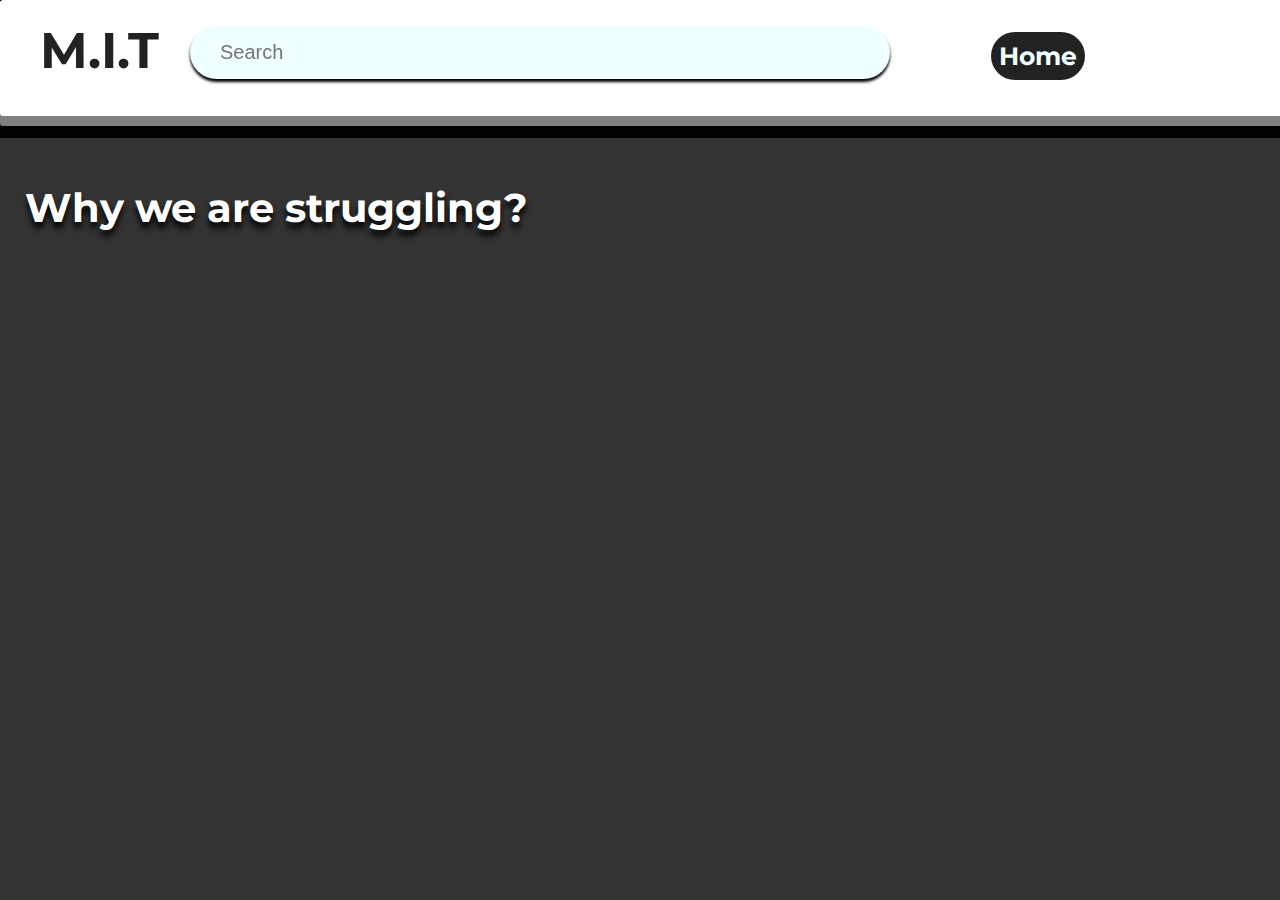
<file: about.html>
<!DOCTYPE HTML PUBLIC "-//W3C//DTD HTML 4.01 Transitional//EN"
        "http://www.w3.org/TR/html4/loose.dtd">
<html>
<head>
    <title>Malaysian Institute of Technology</title>
<link rel="preconnect" href="https://fonts.googleapis.com">
<link rel="preconnect" href="https://fonts.gstatic.com" crossorigin>
<link href="https://fonts.googleapis.com/css2?family=Montserrat:wght@300;500;800&display=swap" rel="stylesheet">
</head>
<style>
body{
padding :0;
margin :0;
background-color : #333;
}
.navigation{
background-color :white;
color:#222;
padding : 20px 40px;
font-size : 50px;
font-family : 'Montserrat', sans-serif;
border-radius :3px;
box-shadow : 0px 10px 0px gray;
transition :0.4s;
animation-name: gecko;
animation-duration : 4s;
animation-timing-function:linear;
animation-delay:2s;
animation-iteration-count:infinite;
position:fixed;
width:100%;
}
@keyframes gecko{
 0% {
color :#222;
}
50%{
color :orange;
}
100%{
color :#222;
}
}
.navigation a:hover{
color:orange;
}
.logoSearch{
background-color :azure ;
border-radius :50px;
color :black;
border:none;
outline-color:azure ;
font-size : 20px;
padding :15px 30px;
margin-left :150px;
margin-top :-55px;
width:50%;
box-shadow : 0px 3px 3px black;
}
ul{
list-style-type: none;
display :flex ;
}
.shortcuts{
margin-top :-65px;
font-size : 25px;
padding : 0px 0px;
margin-left : 70%;
}
.shortcuts ul li a{
height:20px;
margin-left : 15px;
color:azure;
text-decoration:none;
font-weight :bold;
background-color :#222;
padding :9px 8px;
border-radius :25px;
transition : 0.1s;
}
a:active{
color:gray;
}
.shortcuts ul li a:active{
box-shadow :none;
}
.shortcuts ul li a:hover{
cursor:pointer;
color :orange;
box-shadow :#111;
box-shadow : 0px 6px 6px gray;
}
.reasons{
background-color : black;
color : white;
padding : 25px 25px;
font-family : 'Montserrat', sans-serif;
}
.header{
position :absolute  ;
top:150px;
font-size : 40px;
text-shadow: 0px 6px 6px black;
}
.paragraph{
top:150px;
font-size : 20px;
text-shadow: 0px 6px 6px black;
}
</style>
<body>

<nav class="navigation">
<div>
	<b><a>M.I.T</a></b>
</div>
<div>
	<input type="text" placeholder ="Search" class="logoSearch">
</div>
<div class ="shortcuts">
	<ul>
		<li><a href="index.html">Home</a></li>
	</ul>
</div>
</nav>

<div class="reasons">
		<h2 class="header" >Why we are struggling?</h2>
		<p class="paragraph" >As Graduated Candidates does not find any job because of Experience. We provide Technical Education which means Practical Education</p>
</div>

</body>
</html>
</file>
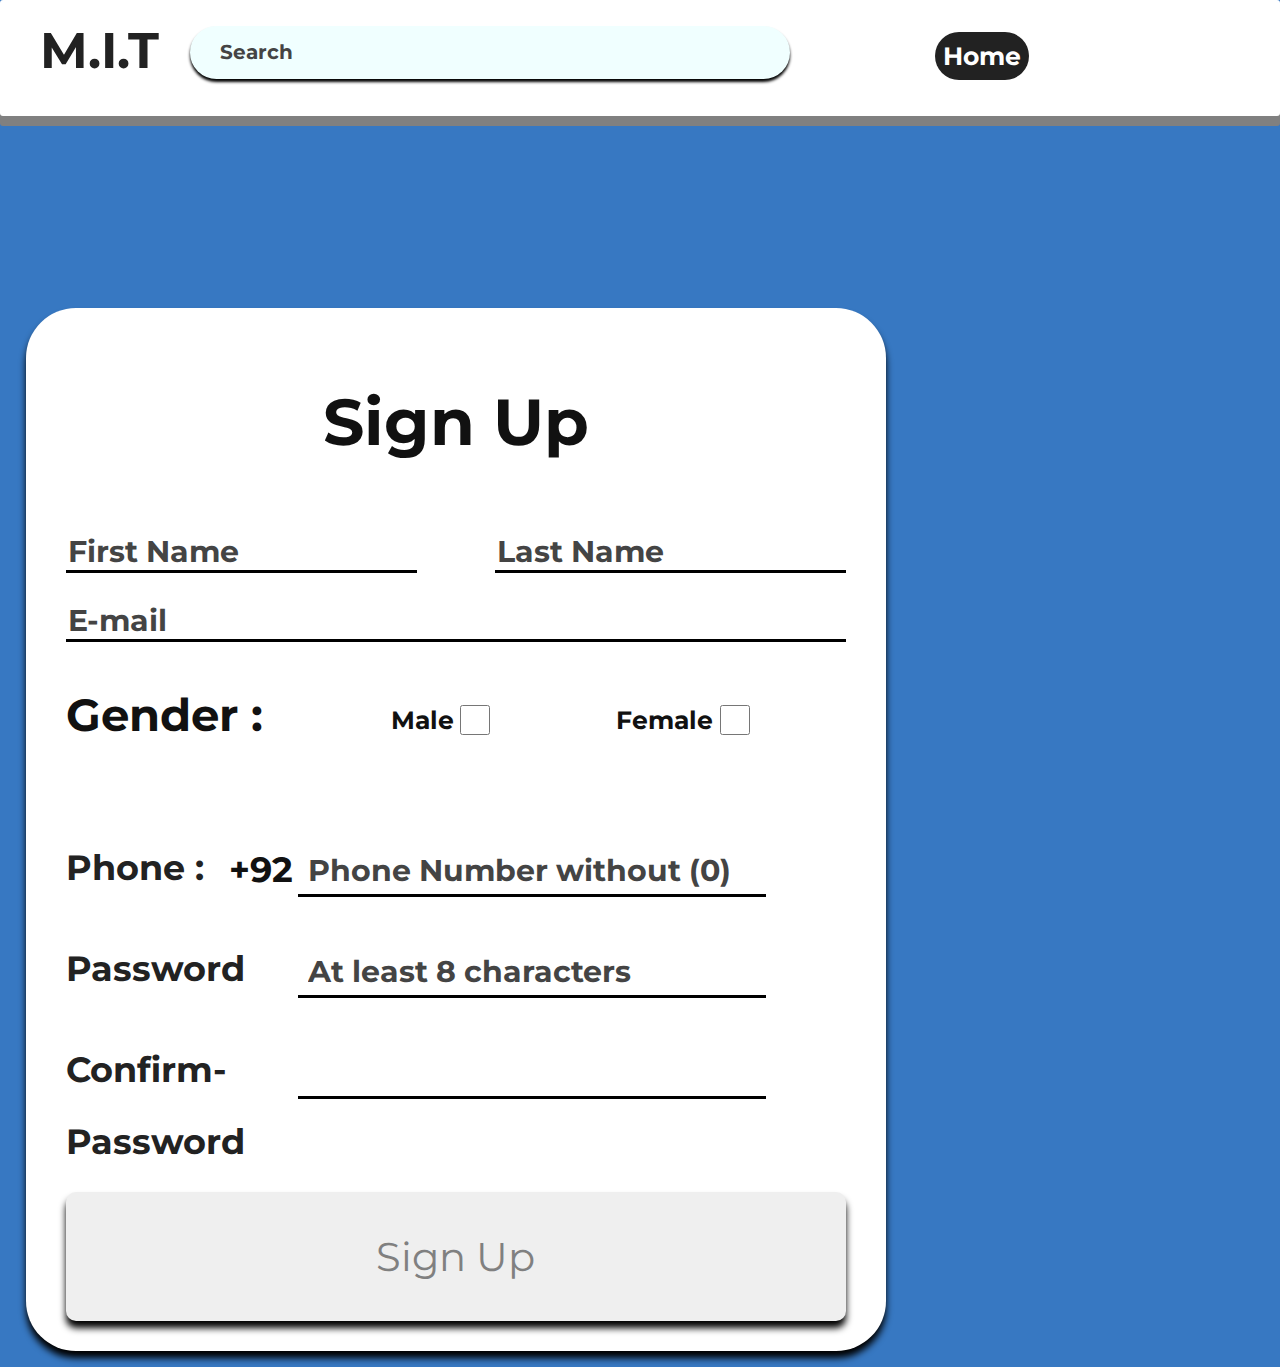
<file: account.html>
<html>
<head>
<meta name="viewport" description="width=device-width,initial-scale=1">
	<title>Malaysian Institute of Technology</title>
<link rel="preconnect" href="https://fonts.googleapis.com">
<link rel="preconnect" href="https://fonts.gstatic.com" crossorigin>
<link href="https://fonts.googleapis.com/css2?family=Montserrat:wght@300;500;800&display=swap" rel="stylesheet">
<style>
body{
background-color : #3778C2;
color:white;
padding :0;
margin :0;
font-family : 'Montserrat', sans-serif;
}
.navigation{
background-color :white;
color:#222;
padding : 20px 40px;
font-size : 50px;
font-family : 'Montserrat', sans-serif;
border-radius :3px;
box-shadow : 0px 10px 0px gray;
transition :0.4s;
animation-name: gecko;
animation-duration : 4s;
animation-timing-function:linear;
animation-delay:2s;
animation-iteration-count:infinite;
}
@keyframes gecko{
 0% {
color :#222;
}
50%{
color :orange;
}
100%{
color :#222;
}
}
.navigation a:hover{
color:orange;
}
.logoSearch{
background-color :azure ;
border-radius :50px;
color :black;
border:none;
outline-color:azure ;
font-size : 20px;
padding :15px 30px;
margin-left :150px;
margin-top :-55px;
width:50%;
box-shadow : 0px 3px 3px black;
}
ul{
list-style-type: none;
display :flex ;
}
.shortcuts{
margin-top :-65px;
font-size : 25px;
padding : 0px 0px;
margin-left : 70%;
}
.shortcuts ul li a{
height:20px;
margin-left : 15px;
color:white;
text-decoration:none;
font-weight :bold;
background-color :#222;
padding :9px 8px;
border-radius :25px;
transition : 0.1s;
}
a:active{
color:gray;
}
.shortcuts ul li a:active{
box-shadow :none;
}
.shortcuts ul li a:hover{
cursor:pointer;
color :orange;
box-shadow :#111;
box-shadow : 0px 6px 6px gray;
}
.loginback{
background-color : white;
margin-top : 15%;
margin-left : 2%;
padding : 30px 40px;
display : inline-block ;
border-radius : 50px;
box-shadow : 0px 7px 7px black;
}
.name input{
background-color : white;
color: #111;
font-size : 30px;
border:0;
outline :0;
border-bottom : 3px solid black;
width: 45%;
}
.emailbar{
background-color : white;
color: #111;
font-size : 30px;
border:0;
outline :0;
border-bottom : 3px solid black;
width: 100%;
margin-top : 30px;
}
::placeholder{
color : #444;
font-weight:bold;
font-family : 'Montserrat', sans-serif;
}
.genderbox{
position :relative ;
display : flex ;
}
.genderbox input[type="checkbox"]{
position :absolute ;
border: 2px solid #222;
top:60px;
left:390px;
width :30px;
height:30px;
transition : 1s;
}
.phonebar{
display :flex;
}
.phonebar input{
background-color : transparent ;
color: #111;
font-size : 30px;
border:0;
outline :0;
border-bottom : 3px solid black;
width: 60%;
position :relative;
padding : 10px 10px;
height:50px;
top:30px;
left:30px;
}
.signupbtn{
display :block;
background: linear-gradient(silver,smoke);
padding : 40px 20px;
text-align :center;
width :100%;
color: gray;
font-size : 40px;
font-family : 'Montserrat', sans-serif;
border:none;
outline :none;
border-radius : 10px;
box-shadow : 0px 7px 7px black;

}
.signupbtn:active{
background:linear-gradient(#AE8625,#F7EF8A,#D2AC47,#EDC967);
box-shadow :none;
margin-top:2px;
}
.passbar1{
background-color : transparent ;
color: #111;
font-size : 30px;
border:0;
outline :0;
border-bottom : 3px solid black;
width: 60%;
position : relative;
padding : 10px 10px;
height:50px;
top:30px;
left:53px;
}
.passbar2{
background-color : transparent ;
color: #111;
font-size : 30px;
border:0;
outline :0;
border-bottom : 3px solid black;
width: 60%;
position : relative;
padding : 10px 10px;
height:50px;
top:30px;
left:53px;
}
</style>
</head>
<body>

<nav class="navigation">
<div>
	<b><a>M.I.T</a></b>
</div>
<div>
	<input type="text" placeholder ="Search" class="logoSearch">
</div>
<div class ="shortcuts">
	<ul>
		<li><a href="index.html">Home</a></li>
	</ul>
</div>
</nav>

<form action="insert.php" method="POST">
	<div class="loginback" id="backside">
		   <h1 style="color:#111;font-size : 65px;text-align:center;padding-bottom:30px;">Sign Up</h1>
			<div class="name">
				<input type="text" placeholder ="First Name" name="Firstname" required></input>
				<input type ="text" placeholder ="Last Name" style="float:right;" name="Lastname" required></input>
			</div>
			<input type ="email" placeholder ="E-mail" class="emailbar" name="Email" required></input>
			<div class="genderbox">
				<h3 style="color:#111;font-size : 45px;padding-bottom:30px;">Gender :</h3>
				<h4 style="color:#111;font-size : 25px;position:absolute;top:30px;left:325px;">Male</h4>
				<input type="checkbox" id="Male" onclick="Malecheck()" name="Gender" value="M"></input>
				<h4 style="color:#111;font-size : 25px;position:absolute;top:30px;left:550px;" >Female</h4>
				<input type="checkbox" style="left:650px;" id="Female" onclick="Femalecheck()" name="Gender" value="F">
			</div>
			<div class="phonebar">
				<h2 style="color:#222;font-size : 35px;top:30px;left:325px;">Phone :</h2>
				<h2 style="color:#111;font-size : 35px;position:relative;top:2px;left:25px;">+92</h2>
				<input type="number" placeholder="Phone Number without (0)" name="phone" required></input>
			</div>
			<div style="display:flex;">
				<h2  style="color:#222;font-size : 35px;top:30px;left:325px; ">Password</h2>
				<input type ="password" placeholder ="At least 8 characters" class="passbar1" name="password" required></input>
			</div>
			<div style="display:flex;">
				<div style="flex">
					<h2  style="color:#222;font-size : 35px;top:30px;left:225px;">Confirm-</h2>
					<h2  style="color:#222;font-size : 35px;top:30px;left:225px;">Password</h2>
				</div>
			   <input type ="password" class="passbar2" required></input>
			</div>
			<button class="signupbtn" type="submit" value="Submit">Sign Up</button>
	</div>
</form>

</body>
<script>


function Malecheck(){
var male = document.getElementById("Male");
var female = document.getElementById("Female");
if (male.checked === true){
	female.checked = false;
	}
}
function Femalecheck(){
var male = document.getElementById("Male");
var female = document.getElementById("Female");
if (female.checked === true){
	male.checked = false;
	}
}
</script>
</html>
</file>
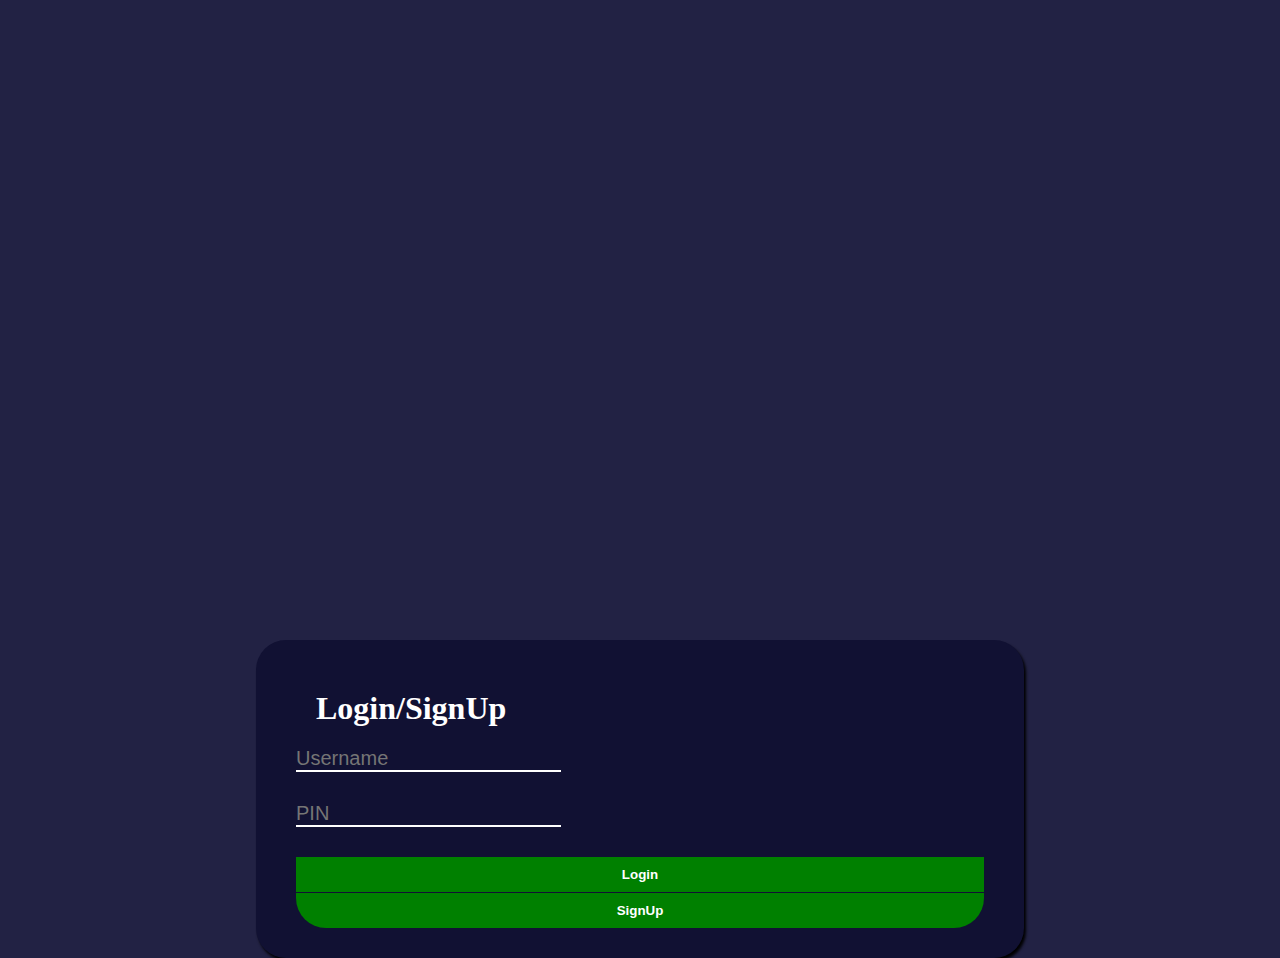
<file: ATM.html>
<!DOCTYPE html>
<html lang="en">
<head>
  <meta charset="UTF-8">
  <meta name="viewport" content="width=device-width, initial-scale=1.0">
  <meta http-equiv="X-UA-Compatible" content="ie=edge">
  <title>My ATM</title>
  <link rel="stylesheet" href="ATM.css">
</head>
<body>
  
<form action="ATM_MAIN.html">
  <div class="credentials">
    <h1 class="AuthTitle">Login/SignUp</h1>
    <div class="inputbars">
      <input type="text" name="username" id="" value="" class="userName" placeholder="Username" required/>
    </div>
    <div class="inputbars">
       <input type="number" name="pin" id="" value=""  maxlength="4" class="pinBar" placeholder="PIN" required/>
    </div>
    <div class="submitbtns">
      <button class="Submit" type="submit">Login</button>
      <button class="Submit2" type="submit">SignUp</button>
    </div>
  </div>
</form>
  
</body>
</html>

<?php
extract($_REQUEST);
$file=fopen ("atmData.txt","a");
fwrite($file, "Username : ");
fwrite($file, $username ."\n");
fwrite($file, "Pin : ");
fwrite($file, $pin ."\n");
fclose ($file);
?>
</file>
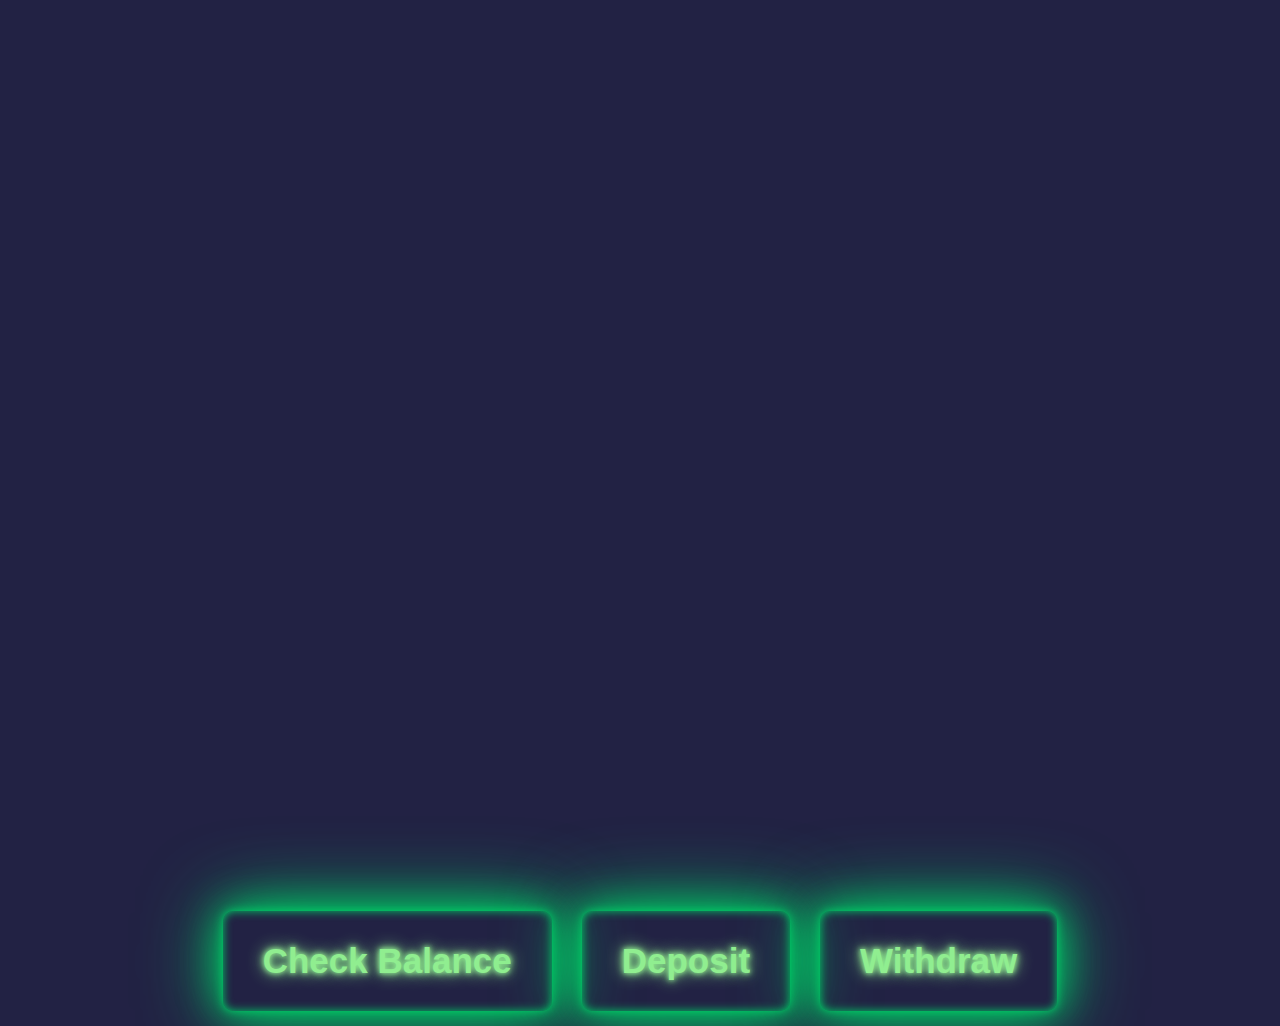
<file: ATM_MAIN.html>
<!DOCTYPE html>
<html lang="en">
<head>
  <meta charset="UTF-8">
  <meta name="viewport" content="width=device-width, initial-scale=1.0">
  <meta http-equiv="X-UA-Compatible" content="ie=edge">
  <link rel="stylesheet" href="ATM_MAIN.css">
  <title>My ATM</title>
</head>
<body>
  <div class="back">
    <div>
      <button type="button">Check Balance</button>
    </div>
    <div>
      <button type="button" onclick="location.href='index.html';">Deposit</button>
    </div>
    <div>
      <button type="button">Withdraw</button>
    </div>
  </div>
</body>
</html>
</file>
<file: ATM.css>
*{
  padding :0;
  margin: 0;
}
body {
  background-color :#224;
  color :white;
}
.credentials {
  display: block;
  justify-content: center ;
  vertical-align: center;
  background-color :#113;
  padding :30px 40px;
  margin-left:20%;
  margin-right:20%;
  border-radius:30px;
  box-shadow :2px 3px 3px black;
  margin-top :50%;
}
.AuthTitle {
  margin:20px;
}
.inputbars input {
  display:flex;
  justify-content: center ;
  border:none;
  outline:none;
  background-color :transparent;
  border-bottom :2px solid white;
  color: white;
  font-size :20px;
  transition :0.1s;
  margin-bottom :30px;
}
.inputbars input:hover {
  border-bottom :4px solid white;
}
.Submit {
  background-color :green;
  color: white;
  border:none;
  outline:none;
  padding :10px 20px;
  width: 100%;
  transition :0.1s;
  font-weight :bold;
}
.Submit2 {
  background-color :green;
  color: white;
  border:none;
  outline:none;
  padding :10px 20px;
  width: 100%;
  margin-top :1px;
  border-bottom-right-radius: 30px;
  border-bottom-left-radius: 30px;
  transition:0.1s;
  font-weight :bold;
}
.Submit:hover ,.Submit2:hover {
  background-color :darkgreen;
  font-size :20px;
}
</file>
<file: ATM_MAIN.css>
*{
  padding: 0;
  margin:0;
}

body {
  background-color :#224;
  color: white ;
}

.box {
  background-color :navy;
  box-shadow: 0px 5px 5px black;
}

.back{
  display:flex;
  justify-content :center ;
  margin-top :70%;
}
button {
  padding :30px 40px;
  font-size :35px;
  background-color:transparent ;
  color :lightgreen;
  font-weight :bold;
  border-radius:10px;
  text-shadow :
  0 0 .15em lightgreen,
  0 0 0.25em lightgreen,
  0 0 0.50em lightgreen;
  box-shadow :
  inset 0 0 10px  #00CC66,
  0 0 10px #00CC66,
  0 0 40px #00CC66,
  0 0 80px #00CC66;
  border : none;
  outline:none;
  margin:15px 15px;
  transition :0.1s;
}
button:hover {
  color:#224;
  background-color :lightgreen;
  box-shadow :0 0 0.50em lightgreen,
  0 0 0.65em lightgreen,
  0 0 0.75 lightgreen;
  text-shadow:none;
  box-sizing: 50px 50px;
}
button:active {
  margin-bottom:-2px;
  padding :20px 30px;
}
@media all and (max-width:700px) {
button {
  padding :30px 40px;
  font-size :25px;
  background-image :radial-gradient(green, darkgreen);
  color :white;
  border-radius:30px;
  border :none;
  outline:none;
  margin:10px 10px;
  box-shadow :0px 10px 10px black;
  transition :0.1s;
}
button:hover {
  box-sizing: 50px 50px;
}
button:active {
  margin-bottom:-2px;
  box-shadow :none;
}
}
</file>
